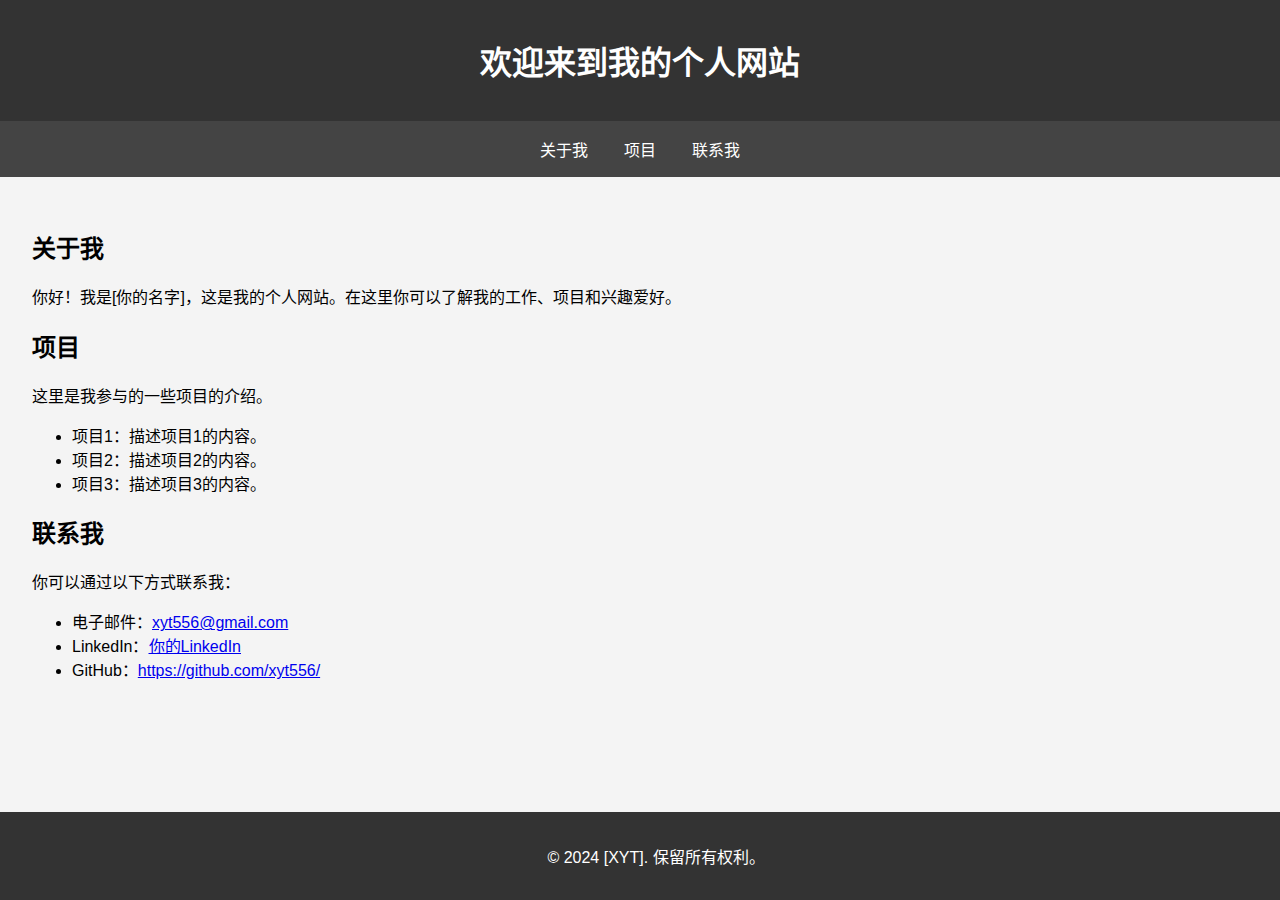
<file: index.html>
﻿<!DOCTYPE html>
<html lang="zh-CN">
<head>
    <meta charset="UTF-8">
    <meta name="viewport" content="width=device-width, initial-scale=1.0">
    <title>XYT个人网站</title>
    <style>
        body {
            font-family: Arial, sans-serif;
            margin: 0;
            padding: 0;
            background-color: #f4f4f4;
        }
        header {
            background-color: #333;
            color: #fff;
            padding: 1rem;
            text-align: center;
        }
        nav {
            margin: 0;
            padding: 0;
            text-align: center;
            background-color: #444;
        }
        nav a {
            color: #fff;
            padding: 1rem;
            display: inline-block;
            text-decoration: none;
        }
        nav a:hover {
            background-color: #555;
        }
        .container {
            padding: 2rem;
        }
        footer {
            background-color: #333;
            color: #fff;
            text-align: center;
            padding: 1rem;
            position: fixed;
            width: 100%;
            bottom: 0;
        }
    </style>
</head>
<body>
    <header>
        <h1>欢迎来到我的个人网站</h1>
    </header>
    <nav>
        <a href="#about">关于我</a>
        <a href="#projects">项目</a>
        <a href="#contact">联系我</a>
    </nav>
    <div class="container">
        <section id="about">
            <h2>关于我</h2>
            <p>你好！我是[你的名字]，这是我的个人网站。在这里你可以了解我的工作、项目和兴趣爱好。</p>
        </section>
        <section id="projects">
            <h2>项目</h2>
            <p>这里是我参与的一些项目的介绍。</p>
            <ul>
                <li>项目1：描述项目1的内容。</li>
                <li>项目2：描述项目2的内容。</li>
                <li>项目3：描述项目3的内容。</li>
            </ul>
        </section>
        <section id="contact">
            <h2>联系我</h2>
            <p>你可以通过以下方式联系我：</p>
            <ul>
                <li>电子邮件：<a href="mailto:xyt556@gmail.com">xyt556@gmail.com</a></li>
                <li>LinkedIn：<a href="https://www.linkedin.com/in/yourprofile" target="_blank">你的LinkedIn</a></li>
                <li>GitHub：<a href="https://github.com/xyt556/" target="_blank">https://github.com/xyt556/</a></li>
            </ul>
        </section>
    </div>
    <footer>
        <p>© 2024 [XYT]. 保留所有权利。</p>
    </footer>
</body>
</html>
</file>
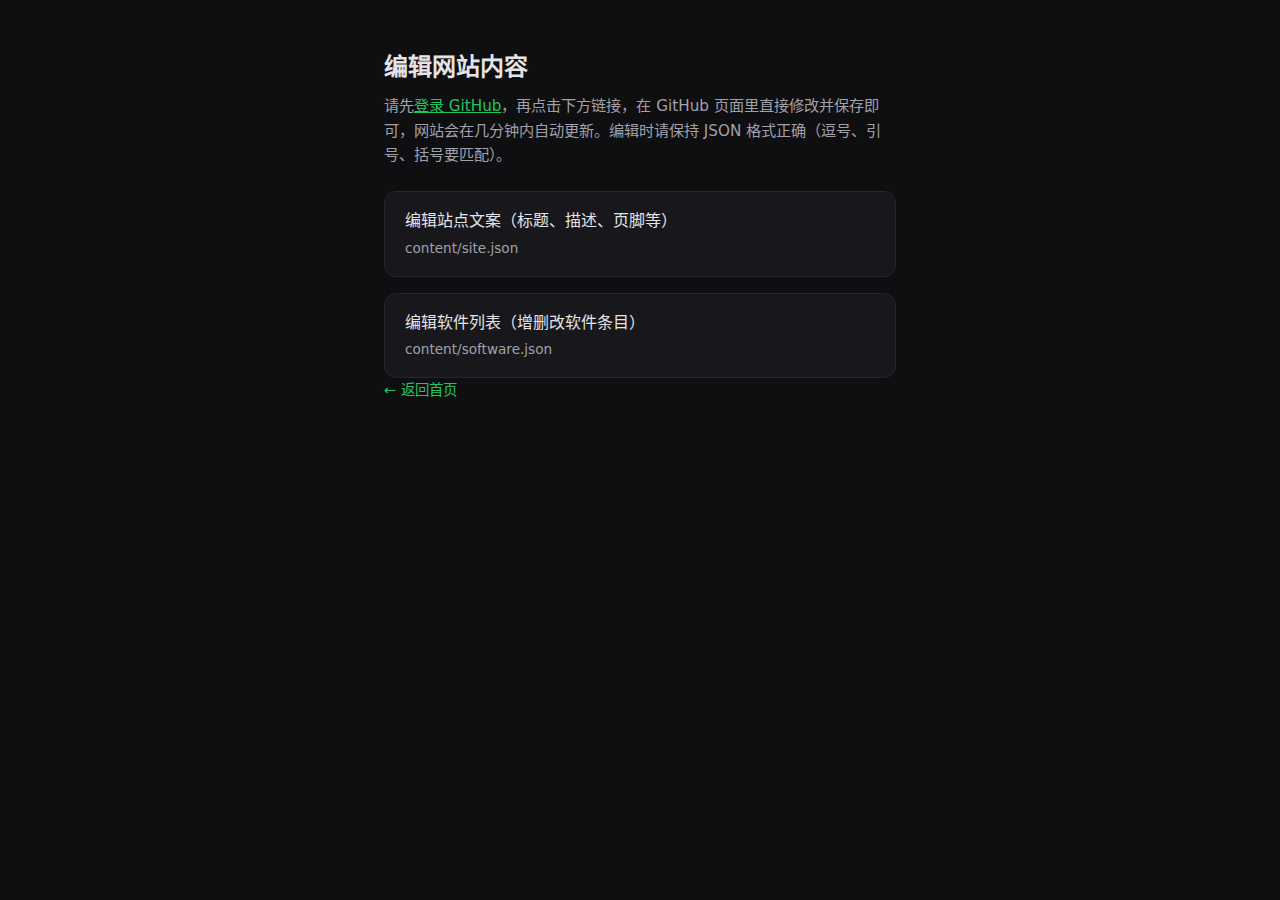
<file: edit.html>
<!DOCTYPE html>
<html lang="zh-CN">
<head>
  <meta charset="UTF-8">
  <meta name="viewport" content="width=device-width, initial-scale=1.0">
  <title>编辑内容 | xyt556</title>
  <link rel="stylesheet" href="css/style.css">
  <style>
    .edit-page { max-width: 560px; margin: 0 auto; padding: 3rem 1.5rem; }
    .edit-page h1 { font-size: 1.5rem; margin: 0 0 0.5rem; }
    .edit-page p { color: var(--text-muted); font-size: 0.95rem; margin: 0 0 1.5rem; }
    .edit-links { display: flex; flex-direction: column; gap: 1rem; }
    .edit-links a { display: block; padding: 1rem 1.25rem; background: var(--bg-card); border: 1px solid var(--border); border-radius: var(--radius); color: var(--text); text-decoration: none; font-weight: 500; transition: border-color 0.2s, background 0.2s; }
    .edit-links a:hover { border-color: var(--accent-dim); background: var(--bg-card-hover); }
    .edit-links a small { display: block; font-weight: normal; color: var(--text-muted); font-size: 0.85rem; margin-top: 0.25rem; }
    .edit-back { margin-top: 2rem; }
    .edit-back a { color: var(--accent); text-decoration: none; font-size: 0.9rem; }
    .edit-back a:hover { text-decoration: underline; }
  </style>
</head>
<body>
  <div class="edit-page">
    <h1>编辑网站内容</h1>
    <p>请先<a href="https://github.com/login" target="_blank" rel="noopener" style="color:var(--accent)">登录 GitHub</a>，再点击下方链接，在 GitHub 页面里直接修改并保存即可，网站会在几分钟内自动更新。编辑时请保持 JSON 格式正确（逗号、引号、括号要匹配）。</p>
    <div class="edit-links">
      <a href="https://github.com/xyt556/xyt556.github.io/edit/main/content/site.json" target="_blank" rel="noopener">
        编辑站点文案（标题、描述、页脚等）
        <small>content/site.json</small>
      </a>
      <a href="https://github.com/xyt556/xyt556.github.io/edit/main/content/software.json" target="_blank" rel="noopener">
        编辑软件列表（增删改软件条目）
        <small>content/software.json</small>
      </a>
    </div>
    <p class="edit-back"><a href="index.html">← 返回首页</a></p>
  </div>
</body>
</html>
</file>
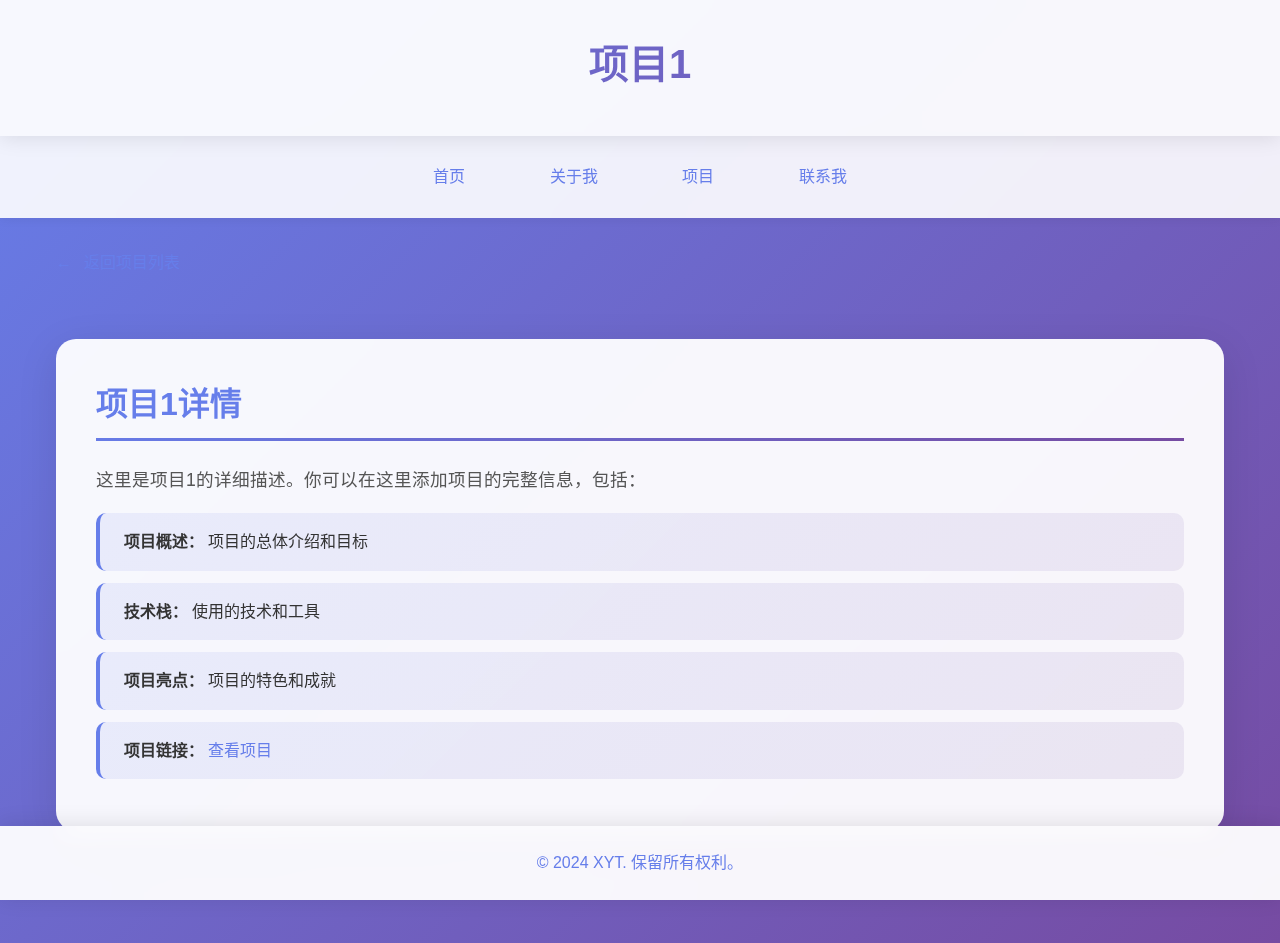
<file: project1.html>
<!DOCTYPE html>
<html lang="zh-CN">
<head>
    <meta charset="UTF-8">
    <meta name="viewport" content="width=device-width, initial-scale=1.0">
    <title>项目1 - XYT个人网站</title>
    <style>
        * {
            margin: 0;
            padding: 0;
            box-sizing: border-box;
        }

        body {
            font-family: -apple-system, BlinkMacSystemFont, 'Segoe UI', 'Microsoft YaHei', 'PingFang SC', Arial, sans-serif;
            line-height: 1.6;
            color: #333;
            background: linear-gradient(135deg, #667eea 0%, #764ba2 100%);
            min-height: 100vh;
            padding-bottom: 80px;
        }

        header {
            background: rgba(255, 255, 255, 0.95);
            backdrop-filter: blur(10px);
            box-shadow: 0 2px 20px rgba(0, 0, 0, 0.1);
            padding: 2rem 1rem;
            text-align: center;
            position: sticky;
            top: 0;
            z-index: 100;
        }

        header h1 {
            background: linear-gradient(135deg, #667eea 0%, #764ba2 100%);
            -webkit-background-clip: text;
            -webkit-text-fill-color: transparent;
            background-clip: text;
            font-size: 2.5rem;
            font-weight: 700;
            margin-bottom: 0.5rem;
        }

        nav {
            background: rgba(255, 255, 255, 0.9);
            backdrop-filter: blur(10px);
            padding: 1rem 0;
            text-align: center;
            box-shadow: 0 2px 10px rgba(0, 0, 0, 0.05);
        }

        nav a {
            color: #667eea;
            padding: 0.75rem 2rem;
            display: inline-block;
            text-decoration: none;
            font-weight: 500;
            transition: all 0.3s ease;
            border-radius: 25px;
            margin: 0 0.5rem;
        }

        nav a:hover {
            background: linear-gradient(135deg, #667eea 0%, #764ba2 100%);
            color: white;
            transform: translateY(-2px);
            box-shadow: 0 4px 15px rgba(102, 126, 234, 0.4);
        }

        .container {
            max-width: 1200px;
            margin: 2rem auto;
            padding: 0 1rem;
        }

        .project-detail {
            background: rgba(255, 255, 255, 0.95);
            backdrop-filter: blur(10px);
            margin: 2rem 0;
            padding: 2.5rem;
            border-radius: 20px;
            box-shadow: 0 10px 40px rgba(0, 0, 0, 0.1);
        }

        .project-detail h2 {
            color: #667eea;
            font-size: 2rem;
            margin-bottom: 1.5rem;
            padding-bottom: 0.5rem;
            border-bottom: 3px solid;
            border-image: linear-gradient(135deg, #667eea 0%, #764ba2 100%) 1;
        }

        .project-detail p {
            color: #555;
            font-size: 1.1rem;
            margin-bottom: 1rem;
            line-height: 1.8;
        }

        .back-link {
            display: inline-block;
            margin-bottom: 2rem;
            color: #667eea;
            text-decoration: none;
            font-weight: 500;
            transition: all 0.3s ease;
        }

        .back-link:hover {
            color: #764ba2;
            transform: translateX(-5px);
        }

        .back-link::before {
            content: '← ';
            margin-right: 0.5rem;
        }

        footer {
            background: rgba(255, 255, 255, 0.95);
            backdrop-filter: blur(10px);
            color: #667eea;
            text-align: center;
            padding: 1.5rem;
            position: fixed;
            width: 100%;
            bottom: 0;
            box-shadow: 0 -2px 20px rgba(0, 0, 0, 0.1);
        }

        footer p {
            margin: 0;
            font-weight: 500;
        }

        @media (max-width: 768px) {
            header h1 {
                font-size: 2rem;
            }

            nav a {
                padding: 0.5rem 1rem;
                margin: 0.25rem;
                font-size: 0.9rem;
            }

            .project-detail {
                padding: 1.5rem;
            }

            .project-detail h2 {
                font-size: 1.5rem;
            }
        }
    </style>
</head>
<body>
    <header>
        <h1>项目1</h1>
    </header>
    <nav>
        <a href="index.html">首页</a>
        <a href="index.html#about">关于我</a>
        <a href="index.html#projects">项目</a>
        <a href="index.html#contact">联系我</a>
    </nav>
    <div class="container">
        <a href="index.html#projects" class="back-link">返回项目列表</a>
        <div class="project-detail">
            <h2>项目1详情</h2>
            <p>这里是项目1的详细描述。你可以在这里添加项目的完整信息，包括：</p>
            <ul style="list-style: none; padding-left: 0;">
                <li style="background: linear-gradient(135deg, rgba(102, 126, 234, 0.1) 0%, rgba(118, 75, 162, 0.1) 100%); padding: 1rem 1.5rem; margin: 0.75rem 0; border-radius: 10px; border-left: 4px solid #667eea;">
                    <strong>项目概述：</strong> 项目的总体介绍和目标
                </li>
                <li style="background: linear-gradient(135deg, rgba(102, 126, 234, 0.1) 0%, rgba(118, 75, 162, 0.1) 100%); padding: 1rem 1.5rem; margin: 0.75rem 0; border-radius: 10px; border-left: 4px solid #667eea;">
                    <strong>技术栈：</strong> 使用的技术和工具
                </li>
                <li style="background: linear-gradient(135deg, rgba(102, 126, 234, 0.1) 0%, rgba(118, 75, 162, 0.1) 100%); padding: 1rem 1.5rem; margin: 0.75rem 0; border-radius: 10px; border-left: 4px solid #667eea;">
                    <strong>项目亮点：</strong> 项目的特色和成就
                </li>
                <li style="background: linear-gradient(135deg, rgba(102, 126, 234, 0.1) 0%, rgba(118, 75, 162, 0.1) 100%); padding: 1rem 1.5rem; margin: 0.75rem 0; border-radius: 10px; border-left: 4px solid #667eea;">
                    <strong>项目链接：</strong> <a href="#" style="color: #667eea; text-decoration: none;">查看项目</a>
                </li>
            </ul>
        </div>
    </div>
    <footer>
        <p>© 2024 XYT. 保留所有权利。</p>
    </footer>
</body>
</html>
</file>
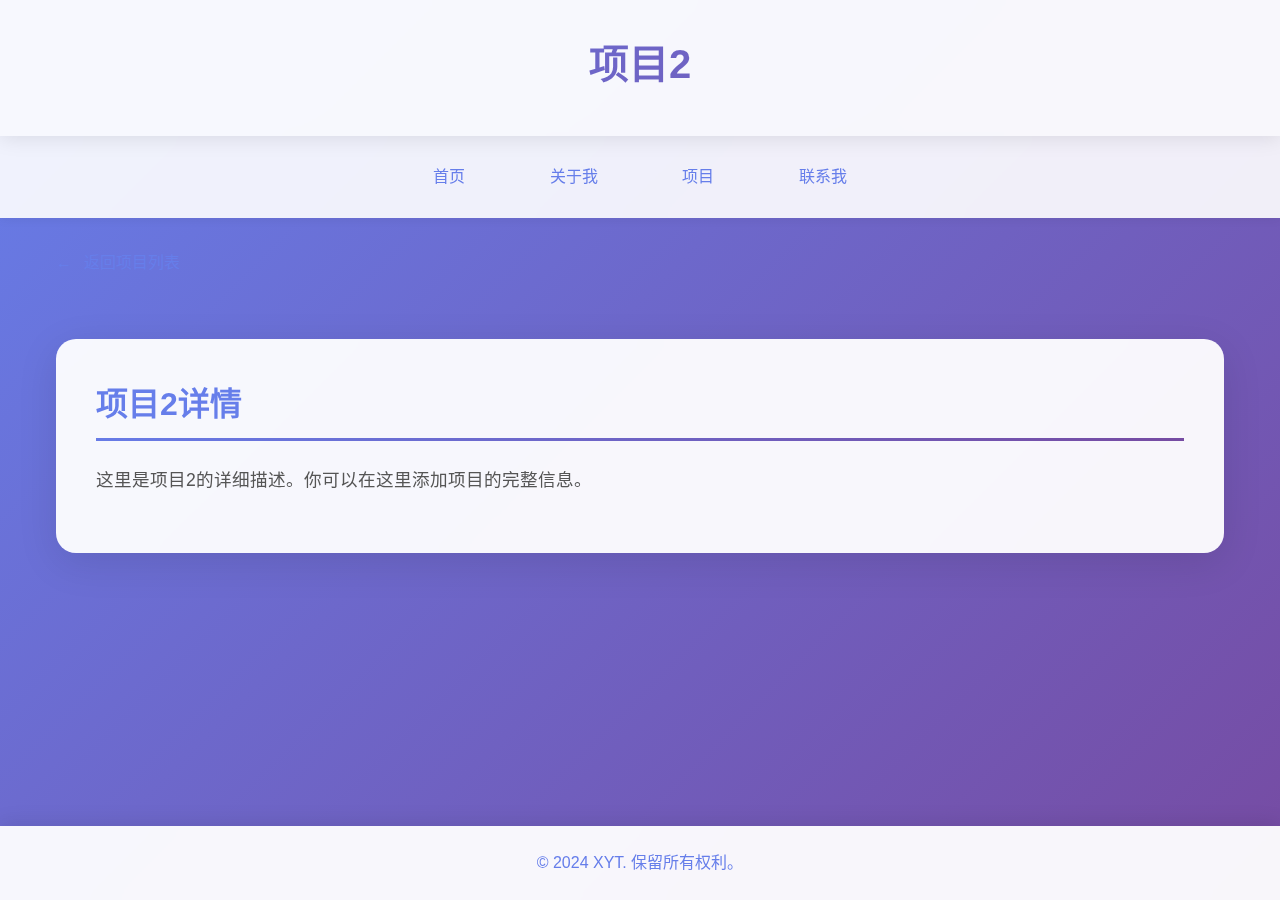
<file: project2.html>
<!DOCTYPE html>
<html lang="zh-CN">
<head>
    <meta charset="UTF-8">
    <meta name="viewport" content="width=device-width, initial-scale=1.0">
    <title>项目2 - XYT个人网站</title>
    <style>
        * {
            margin: 0;
            padding: 0;
            box-sizing: border-box;
        }

        body {
            font-family: -apple-system, BlinkMacSystemFont, 'Segoe UI', 'Microsoft YaHei', 'PingFang SC', Arial, sans-serif;
            line-height: 1.6;
            color: #333;
            background: linear-gradient(135deg, #667eea 0%, #764ba2 100%);
            min-height: 100vh;
            padding-bottom: 80px;
        }

        header {
            background: rgba(255, 255, 255, 0.95);
            backdrop-filter: blur(10px);
            box-shadow: 0 2px 20px rgba(0, 0, 0, 0.1);
            padding: 2rem 1rem;
            text-align: center;
            position: sticky;
            top: 0;
            z-index: 100;
        }

        header h1 {
            background: linear-gradient(135deg, #667eea 0%, #764ba2 100%);
            -webkit-background-clip: text;
            -webkit-text-fill-color: transparent;
            background-clip: text;
            font-size: 2.5rem;
            font-weight: 700;
            margin-bottom: 0.5rem;
        }

        nav {
            background: rgba(255, 255, 255, 0.9);
            backdrop-filter: blur(10px);
            padding: 1rem 0;
            text-align: center;
            box-shadow: 0 2px 10px rgba(0, 0, 0, 0.05);
        }

        nav a {
            color: #667eea;
            padding: 0.75rem 2rem;
            display: inline-block;
            text-decoration: none;
            font-weight: 500;
            transition: all 0.3s ease;
            border-radius: 25px;
            margin: 0 0.5rem;
        }

        nav a:hover {
            background: linear-gradient(135deg, #667eea 0%, #764ba2 100%);
            color: white;
            transform: translateY(-2px);
            box-shadow: 0 4px 15px rgba(102, 126, 234, 0.4);
        }

        .container {
            max-width: 1200px;
            margin: 2rem auto;
            padding: 0 1rem;
        }

        .project-detail {
            background: rgba(255, 255, 255, 0.95);
            backdrop-filter: blur(10px);
            margin: 2rem 0;
            padding: 2.5rem;
            border-radius: 20px;
            box-shadow: 0 10px 40px rgba(0, 0, 0, 0.1);
        }

        .project-detail h2 {
            color: #667eea;
            font-size: 2rem;
            margin-bottom: 1.5rem;
            padding-bottom: 0.5rem;
            border-bottom: 3px solid;
            border-image: linear-gradient(135deg, #667eea 0%, #764ba2 100%) 1;
        }

        .project-detail p {
            color: #555;
            font-size: 1.1rem;
            margin-bottom: 1rem;
            line-height: 1.8;
        }

        .back-link {
            display: inline-block;
            margin-bottom: 2rem;
            color: #667eea;
            text-decoration: none;
            font-weight: 500;
            transition: all 0.3s ease;
        }

        .back-link:hover {
            color: #764ba2;
            transform: translateX(-5px);
        }

        .back-link::before {
            content: '← ';
            margin-right: 0.5rem;
        }

        footer {
            background: rgba(255, 255, 255, 0.95);
            backdrop-filter: blur(10px);
            color: #667eea;
            text-align: center;
            padding: 1.5rem;
            position: fixed;
            width: 100%;
            bottom: 0;
            box-shadow: 0 -2px 20px rgba(0, 0, 0, 0.1);
        }

        footer p {
            margin: 0;
            font-weight: 500;
        }

        @media (max-width: 768px) {
            header h1 {
                font-size: 2rem;
            }

            nav a {
                padding: 0.5rem 1rem;
                margin: 0.25rem;
                font-size: 0.9rem;
            }

            .project-detail {
                padding: 1.5rem;
            }

            .project-detail h2 {
                font-size: 1.5rem;
            }
        }
    </style>
</head>
<body>
    <header>
        <h1>项目2</h1>
    </header>
    <nav>
        <a href="index.html">首页</a>
        <a href="index.html#about">关于我</a>
        <a href="index.html#projects">项目</a>
        <a href="index.html#contact">联系我</a>
    </nav>
    <div class="container">
        <a href="index.html#projects" class="back-link">返回项目列表</a>
        <div class="project-detail">
            <h2>项目2详情</h2>
            <p>这里是项目2的详细描述。你可以在这里添加项目的完整信息。</p>
        </div>
    </div>
    <footer>
        <p>© 2024 XYT. 保留所有权利。</p>
    </footer>
</body>
</html>
</file>
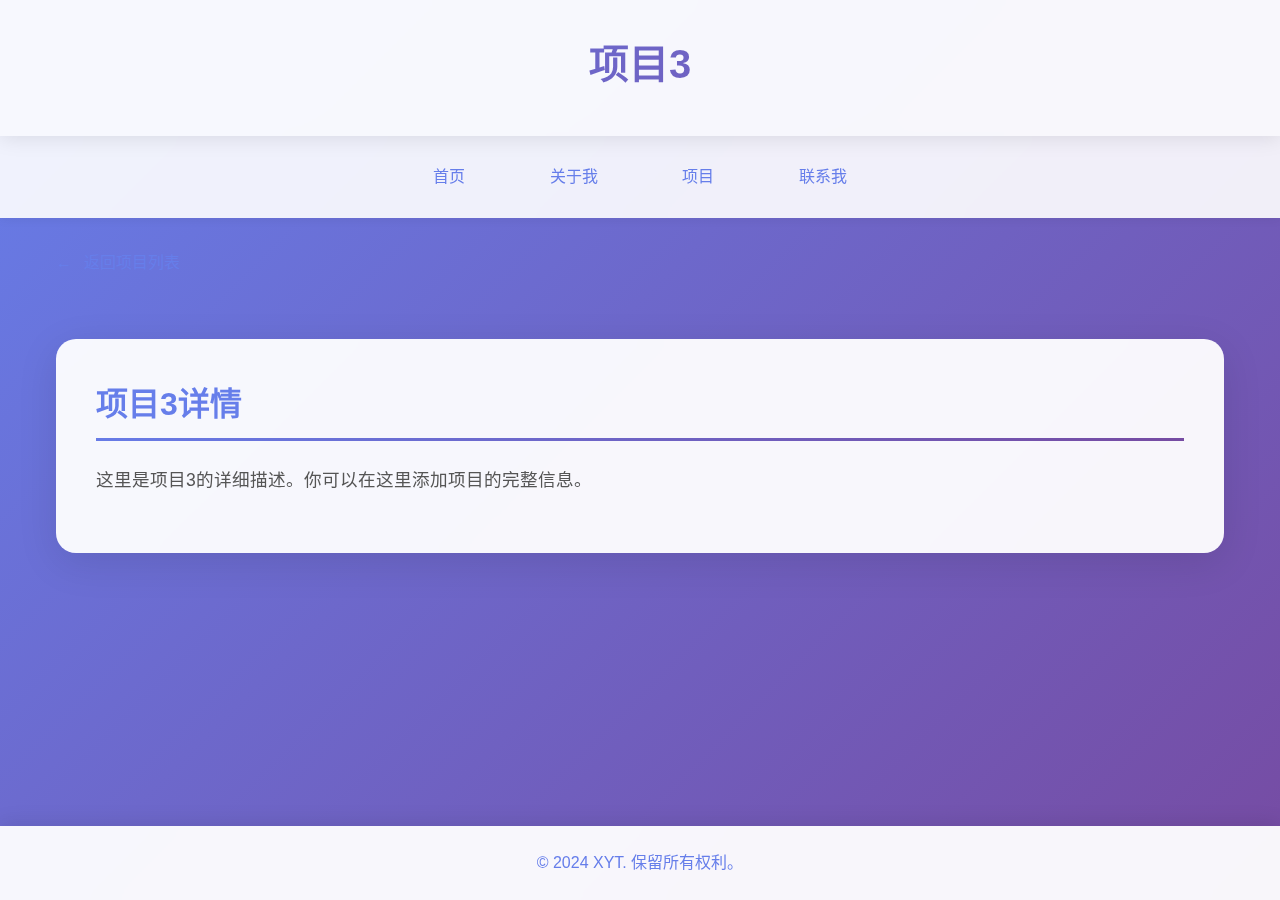
<file: project3.html>
<!DOCTYPE html>
<html lang="zh-CN">
<head>
    <meta charset="UTF-8">
    <meta name="viewport" content="width=device-width, initial-scale=1.0">
    <title>项目3 - XYT个人网站</title>
    <style>
        * {
            margin: 0;
            padding: 0;
            box-sizing: border-box;
        }

        body {
            font-family: -apple-system, BlinkMacSystemFont, 'Segoe UI', 'Microsoft YaHei', 'PingFang SC', Arial, sans-serif;
            line-height: 1.6;
            color: #333;
            background: linear-gradient(135deg, #667eea 0%, #764ba2 100%);
            min-height: 100vh;
            padding-bottom: 80px;
        }

        header {
            background: rgba(255, 255, 255, 0.95);
            backdrop-filter: blur(10px);
            box-shadow: 0 2px 20px rgba(0, 0, 0, 0.1);
            padding: 2rem 1rem;
            text-align: center;
            position: sticky;
            top: 0;
            z-index: 100;
        }

        header h1 {
            background: linear-gradient(135deg, #667eea 0%, #764ba2 100%);
            -webkit-background-clip: text;
            -webkit-text-fill-color: transparent;
            background-clip: text;
            font-size: 2.5rem;
            font-weight: 700;
            margin-bottom: 0.5rem;
        }

        nav {
            background: rgba(255, 255, 255, 0.9);
            backdrop-filter: blur(10px);
            padding: 1rem 0;
            text-align: center;
            box-shadow: 0 2px 10px rgba(0, 0, 0, 0.05);
        }

        nav a {
            color: #667eea;
            padding: 0.75rem 2rem;
            display: inline-block;
            text-decoration: none;
            font-weight: 500;
            transition: all 0.3s ease;
            border-radius: 25px;
            margin: 0 0.5rem;
        }

        nav a:hover {
            background: linear-gradient(135deg, #667eea 0%, #764ba2 100%);
            color: white;
            transform: translateY(-2px);
            box-shadow: 0 4px 15px rgba(102, 126, 234, 0.4);
        }

        .container {
            max-width: 1200px;
            margin: 2rem auto;
            padding: 0 1rem;
        }

        .project-detail {
            background: rgba(255, 255, 255, 0.95);
            backdrop-filter: blur(10px);
            margin: 2rem 0;
            padding: 2.5rem;
            border-radius: 20px;
            box-shadow: 0 10px 40px rgba(0, 0, 0, 0.1);
        }

        .project-detail h2 {
            color: #667eea;
            font-size: 2rem;
            margin-bottom: 1.5rem;
            padding-bottom: 0.5rem;
            border-bottom: 3px solid;
            border-image: linear-gradient(135deg, #667eea 0%, #764ba2 100%) 1;
        }

        .project-detail p {
            color: #555;
            font-size: 1.1rem;
            margin-bottom: 1rem;
            line-height: 1.8;
        }

        .back-link {
            display: inline-block;
            margin-bottom: 2rem;
            color: #667eea;
            text-decoration: none;
            font-weight: 500;
            transition: all 0.3s ease;
        }

        .back-link:hover {
            color: #764ba2;
            transform: translateX(-5px);
        }

        .back-link::before {
            content: '← ';
            margin-right: 0.5rem;
        }

        footer {
            background: rgba(255, 255, 255, 0.95);
            backdrop-filter: blur(10px);
            color: #667eea;
            text-align: center;
            padding: 1.5rem;
            position: fixed;
            width: 100%;
            bottom: 0;
            box-shadow: 0 -2px 20px rgba(0, 0, 0, 0.1);
        }

        footer p {
            margin: 0;
            font-weight: 500;
        }

        @media (max-width: 768px) {
            header h1 {
                font-size: 2rem;
            }

            nav a {
                padding: 0.5rem 1rem;
                margin: 0.25rem;
                font-size: 0.9rem;
            }

            .project-detail {
                padding: 1.5rem;
            }

            .project-detail h2 {
                font-size: 1.5rem;
            }
        }
    </style>
</head>
<body>
    <header>
        <h1>项目3</h1>
    </header>
    <nav>
        <a href="index.html">首页</a>
        <a href="index.html#about">关于我</a>
        <a href="index.html#projects">项目</a>
        <a href="index.html#contact">联系我</a>
    </nav>
    <div class="container">
        <a href="index.html#projects" class="back-link">返回项目列表</a>
        <div class="project-detail">
            <h2>项目3详情</h2>
            <p>这里是项目3的详细描述。你可以在这里添加项目的完整信息。</p>
        </div>
    </div>
    <footer>
        <p>© 2024 XYT. 保留所有权利。</p>
    </footer>
</body>
</html>
</file>
<file: css/style.css>
/* 软件展示站 - 主样式 */
:root {
  --bg: #0f0f12;
  --bg-card: #18181c;
  --bg-card-hover: #1e1e24;
  --text: #e4e4e7;
  --text-muted: #a1a1aa;
  --accent: #22c55e;
  --accent-dim: #16a34a;
  --border: #27272a;
  --radius: 12px;
  --font-sans: "Noto Sans SC", system-ui, sans-serif;
  --font-mono: "JetBrains Mono", monospace;
}

* {
  box-sizing: border-box;
}

html {
  scroll-behavior: smooth;
}

body {
  margin: 0;
  font-family: var(--font-sans);
  background: var(--bg);
  color: var(--text);
  line-height: 1.6;
  min-height: 100vh;
}

/* 导航 */
.header {
  background: linear-gradient(180deg, rgba(15,15,18,0.95) 0%, rgba(15,15,18,0.6) 100%);
  backdrop-filter: blur(8px);
  position: sticky;
  top: 0;
  z-index: 100;
  border-bottom: 1px solid var(--border);
}

.nav {
  max-width: 960px;
  margin: 0 auto;
  padding: 1rem 1.5rem;
  display: flex;
  align-items: center;
  gap: 1.5rem;
}

.logo {
  font-weight: 700;
  font-size: 1.15rem;
  color: var(--text);
  text-decoration: none;
  margin-right: auto;
}

.nav-link {
  color: var(--text-muted);
  text-decoration: none;
  font-size: 0.95rem;
  transition: color 0.2s;
}

.nav-link:hover {
  color: var(--accent);
}

/* 主视觉区 */
.hero {
  max-width: 960px;
  margin: 0 auto;
  padding: 4rem 1.5rem 3rem;
  text-align: center;
}

.hero-title {
  font-size: clamp(1.75rem, 4vw, 2.25rem);
  font-weight: 700;
  margin: 0 0 0.75rem;
  letter-spacing: -0.02em;
}

.hero-desc {
  color: var(--text-muted);
  font-size: 1.05rem;
  margin: 0;
  max-width: 36em;
  margin-left: auto;
  margin-right: auto;
}

/* 主内容区 */
.main {
  max-width: 960px;
  margin: 0 auto;
  padding: 0 1.5rem 4rem;
}

.section {
  padding-top: 2.5rem;
}

.section-title {
  font-size: 1.35rem;
  font-weight: 600;
  margin: 0 0 1.5rem;
  color: var(--text);
}

/* 软件卡片网格 */
.software-grid {
  display: grid;
  grid-template-columns: repeat(auto-fill, minmax(280px, 1fr));
  gap: 1.25rem;
}

.software-card {
  background: var(--bg-card);
  border: 1px solid var(--border);
  border-radius: var(--radius);
  padding: 1.25rem 1.5rem;
  transition: background 0.2s, border-color 0.2s;
}

.software-card:hover {
  background: var(--bg-card-hover);
  border-color: var(--accent-dim);
}

.software-card h3 {
  font-size: 1.1rem;
  font-weight: 600;
  margin: 0 0 0.5rem;
}

.software-card .version {
  font-family: var(--font-mono);
  font-size: 0.8rem;
  color: var(--text-muted);
  margin-bottom: 0.75rem;
}

.software-card p {
  font-size: 0.9rem;
  color: var(--text-muted);
  margin: 0 0 1rem;
  line-height: 1.5;
}

.software-card .links {
  display: flex;
  flex-wrap: wrap;
  gap: 0.5rem;
}

.software-card .links a {
  display: inline-block;
  padding: 0.4rem 0.9rem;
  font-size: 0.85rem;
  font-weight: 500;
  text-decoration: none;
  border-radius: 8px;
  transition: background 0.2s, color 0.2s;
}

.software-card .btn-primary {
  background: var(--accent);
  color: #0f0f12;
}

.software-card .btn-primary:hover {
  background: var(--accent-dim);
  color: #0f0f12;
}

.software-card .btn-secondary {
  background: transparent;
  color: var(--text-muted);
  border: 1px solid var(--border);
}

.software-card .btn-secondary:hover {
  border-color: var(--text-muted);
  color: var(--text);
}

.loading {
  color: var(--text-muted);
  grid-column: 1 / -1;
}

/* 关于区块 */
.section-about .about-content {
  background: var(--bg-card);
  border: 1px solid var(--border);
  border-radius: var(--radius);
  padding: 1.5rem;
  color: var(--text-muted);
  font-size: 0.95rem;
}

.section-about .about-content p {
  margin: 0 0 0.75rem;
}

.section-about .about-content p:last-child {
  margin-bottom: 0;
}

.section-about .about-content a {
  color: var(--accent);
  text-decoration: none;
}

.section-about .about-content a:hover {
  text-decoration: underline;
}

/* 页脚 */
.footer {
  border-top: 1px solid var(--border);
  padding: 1.5rem;
  text-align: center;
}

.footer p {
  margin: 0;
  font-size: 0.9rem;
  color: var(--text-muted);
}

.footer p + p {
  margin-top: 0.5rem;
}

.footer a {
  color: var(--accent);
  text-decoration: none;
}

.footer a:hover {
  text-decoration: underline;
}

/* 后台入口提示（仅在不影响首屏时显示） */
.admin-hint {
  position: fixed;
  bottom: 1rem;
  right: 1rem;
  font-size: 0.8rem;
}

.admin-hint a {
  color: var(--text-muted);
  text-decoration: none;
}

.admin-hint a:hover {
  color: var(--accent);
}
</file>
